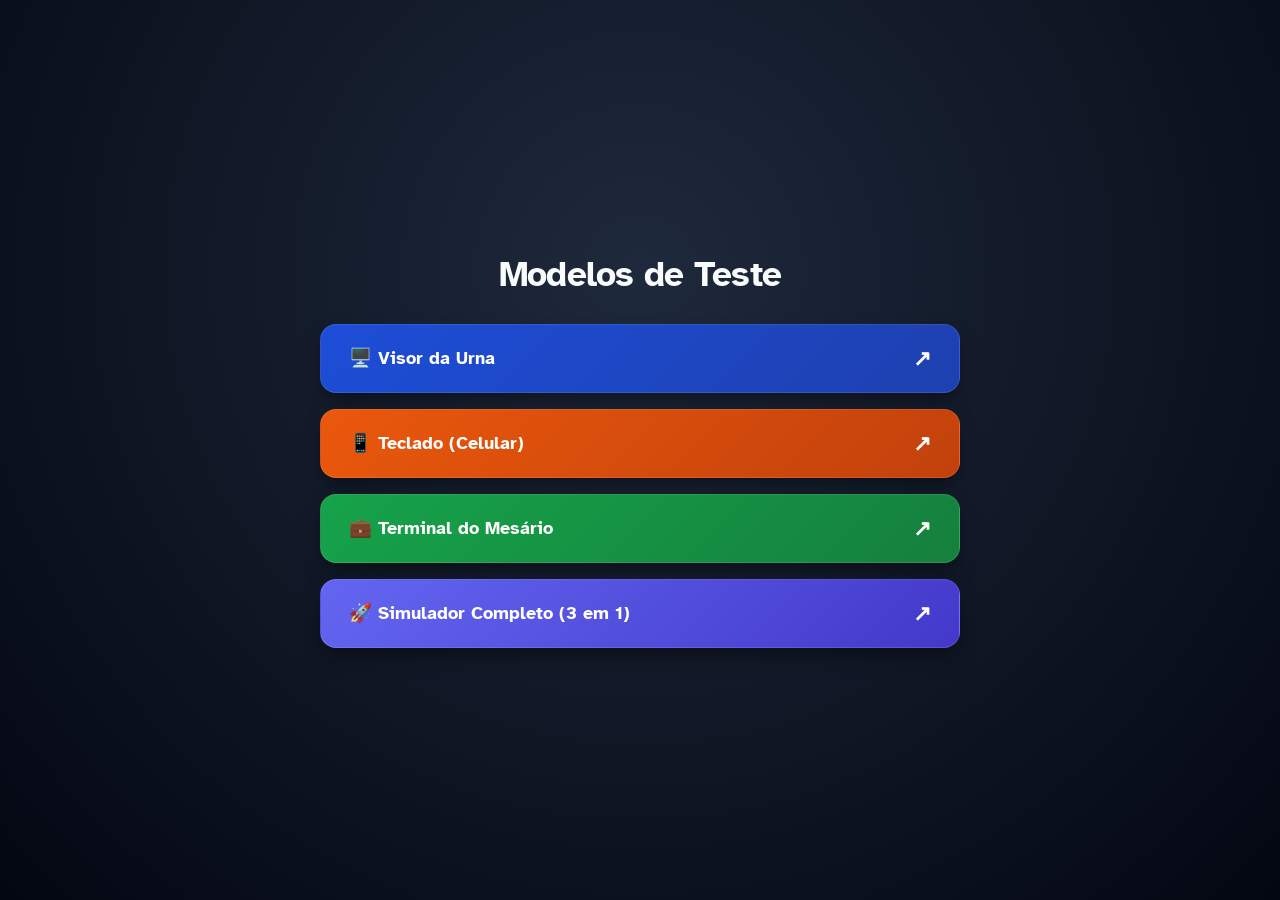
<file: index.html>
<!DOCTYPE html>
<html lang="pt-BR">
<head>
    <meta charset="UTF-8">
    <meta name="viewport" content="width=device-width, initial-scale=1.0">
    <title>Simulador de Votação — Modelos de Teste</title>
    <link rel="stylesheet" href="css/common.css">
    <style>
        body {
            background: radial-gradient(circle at 50% 30%, #1e293b 0%, #030712 100%);
            min-height: 100vh;
            display: flex;
            align-items: center;
            justify-content: center;
            padding: 24px;
            font-family: var(--font-official);
        }

        .hub-box {
            width: 100%;
            max-width: 640px;
            display: flex;
            flex-direction: column;
            align-items: center;
            gap: 28px;
        }

        .hub-title {
            font-size: 2.2rem;
            font-weight: 900;
            color: #f8fafc;
            text-align: center;
            letter-spacing: -0.02em;
        }

        .buttons-list {
            width: 100%;
            display: flex;
            flex-direction: column;
            gap: 16px;
        }

        .btn-screen {
            display: flex;
            align-items: center;
            justify-content: space-between;
            padding: 20px 28px;
            border-radius: 16px;
            text-decoration: none;
            font-size: 1.15rem;
            font-weight: 800;
            color: #ffffff;
            transition: all 0.2s ease;
            box-shadow: 0 10px 20px -5px rgba(0, 0, 0, 0.5);
            border: 1px solid rgba(255, 255, 255, 0.1);
        }

        .btn-screen:hover {
            transform: translateY(-3px) scale(1.01);
            filter: brightness(1.1);
        }

        .btn-urna {
            background: linear-gradient(135deg, #1d4ed8 0%, #1e40af 100%);
        }

        .btn-teclado {
            background: linear-gradient(135deg, #ea580c 0%, #c2410c 100%);
        }

        .btn-mesario {
            background: linear-gradient(135deg, #16a34a 0%, #15803d 100%);
        }

        .btn-simulador {
            background: linear-gradient(135deg, #6366f1 0%, #4338ca 100%);
        }

        .btn-screen span:last-child {
            font-size: 1.4rem;
        }
    </style>
</head>
<body>

    <main class="hub-box">
        <h1 class="hub-title">Modelos de Teste</h1>

        <div class="buttons-list">
            <a href="urna.html" target="_blank" class="btn-screen btn-urna">
                <span>🖥️ Visor da Urna</span>
                <span>↗</span>
            </a>

            <a href="teclado.html" target="_blank" class="btn-screen btn-teclado">
                <span>📱 Teclado (Celular)</span>
                <span>↗</span>
            </a>

            <a href="mesario.html" target="_blank" class="btn-screen btn-mesario">
                <span>💼 Terminal do Mesário</span>
                <span>↗</span>
            </a>

            <a href="simulador.html" target="_blank" class="btn-screen btn-simulador">
                <span>🚀 Simulador Completo (3 em 1)</span>
                <span>↗</span>
            </a>
        </div>
    </main>

</body>
</html>
</file>
<file: css/common.css>
/* ==========================================================================
    SIMULADOR DE VOTAÇÃO - ESTILOS GLOBAIS
   Tipografia: Atkinson Hyperlegible (Google Fonts)
   ========================================================================== */

@import url('https://fonts.googleapis.com/css2?family=Atkinson+Hyperlegible:ital,wght@0,400;0,700;1,400;1,700&family=JetBrains+Mono:wght@400;600;700&display=swap');

:root {
    /* Cores da interface de teste */
    --urna-bg: #eceae0;
    --urna-panel-bg: #f5f4ed;
    --urna-text-main: #111827;
    --urna-text-muted: #4b5563;
    --urna-border: #9ca3af;
    --urna-border-dark: #374151;

    /* Teclas da Urna */
    --key-numeric-bg: #1f2937;
    --key-numeric-text: #f9fafb;
    --key-branco-bg: #ffffff;
    --key-branco-text: #111827;
    --key-corrige-bg: #ea580c;
    --key-corrige-text: #ffffff;
    --key-confirma-bg: #16a34a;
    --key-confirma-text: #ffffff;

    /* Acentos e Status */
    --color-gold: #d97706;
    --color-green: #15803d;
    --color-red: #b91c1c;
    --color-blue: #1d4ed8;

    /* Tipografia */
    --font-official: 'Atkinson Hyperlegible', sans-serif;
    --font-mono: 'JetBrains Mono', monospace;
}

* {
    box-sizing: border-box;
    margin: 0;
    padding: 0;
    user-select: none;
    -webkit-user-select: none;
    -webkit-tap-highlight-color: transparent;
}

body {
    font-family: var(--font-official);
    background-color: #0b1120;
    color: #f8fafc;
    min-height: 100vh;
    overflow-x: hidden;
}

/* Utilitários */
.pulse-anim {
    animation: pulseGlow 1.5s infinite alternate;
}

@keyframes pulseGlow {
    from { opacity: 0.6; transform: scale(0.99); }
    to { opacity: 1; transform: scale(1); }
}

/* Efeito piscante da mensagem de conferência */
.blink-text {
    animation: blinkAnimation 0.9s cubic-bezier(0.4, 0, 0.6, 1) infinite;
}

@keyframes blinkAnimation {
    0%, 100% { opacity: 1; }
    50% { opacity: 0; }
}

/* Badges e Tags */
.badge {
    display: inline-flex;
    align-items: center;
    gap: 6px;
    padding: 4px 10px;
    border-radius: 9999px;
    font-size: 0.75rem;
    font-weight: 700;
    text-transform: uppercase;
    letter-spacing: 0.05em;
}

.badge-success {
    background-color: rgba(34, 197, 94, 0.15);
    color: #4ade80;
    border: 1px solid rgba(34, 197, 94, 0.3);
}

.badge-warning {
    background-color: rgba(234, 179, 8, 0.15);
    color: #facc15;
    border: 1px solid rgba(234, 179, 8, 0.3);
}

.badge-info {
    background-color: rgba(59, 130, 246, 0.15);
    color: #60a5fa;
    border: 1px solid rgba(59, 130, 246, 0.3);
}

.badge-danger {
    background-color: rgba(239, 68, 68, 0.15);
    color: #f87171;
    border: 1px solid rgba(239, 68, 68, 0.3);
}
</file>
